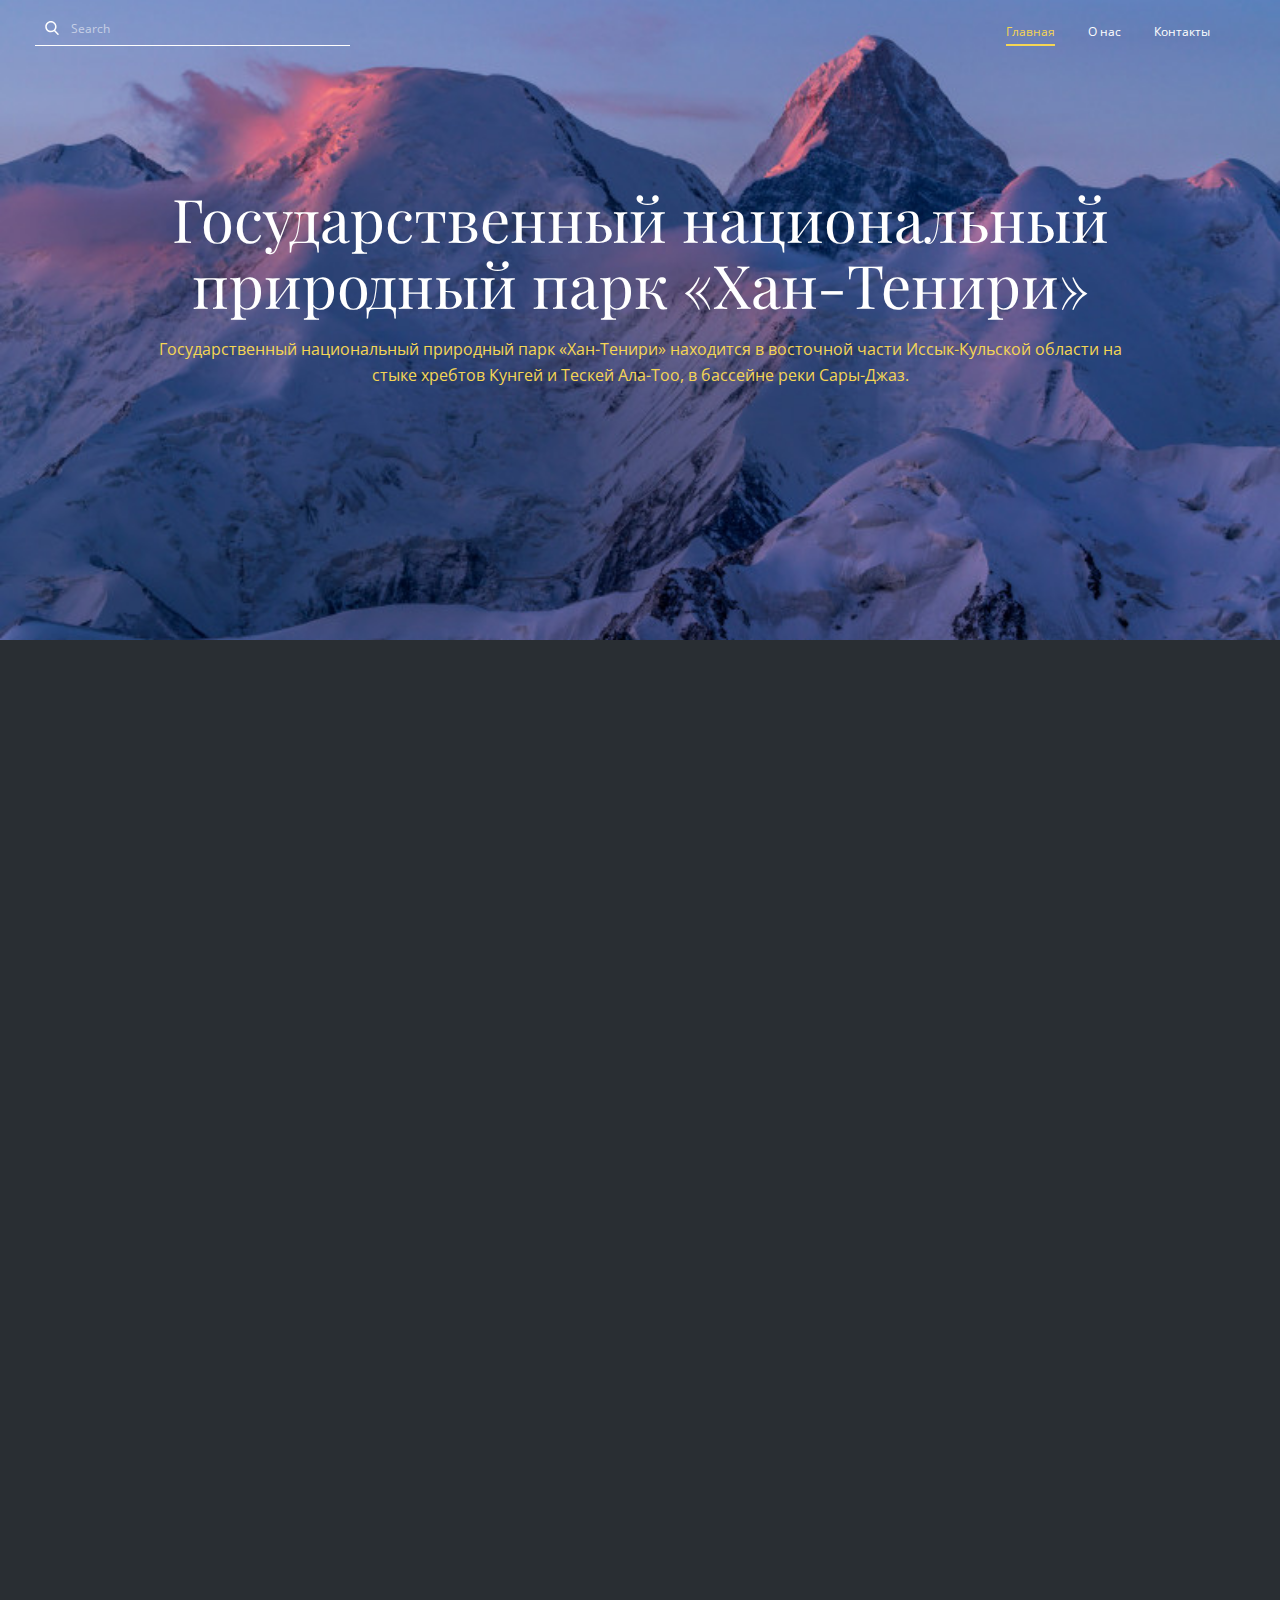
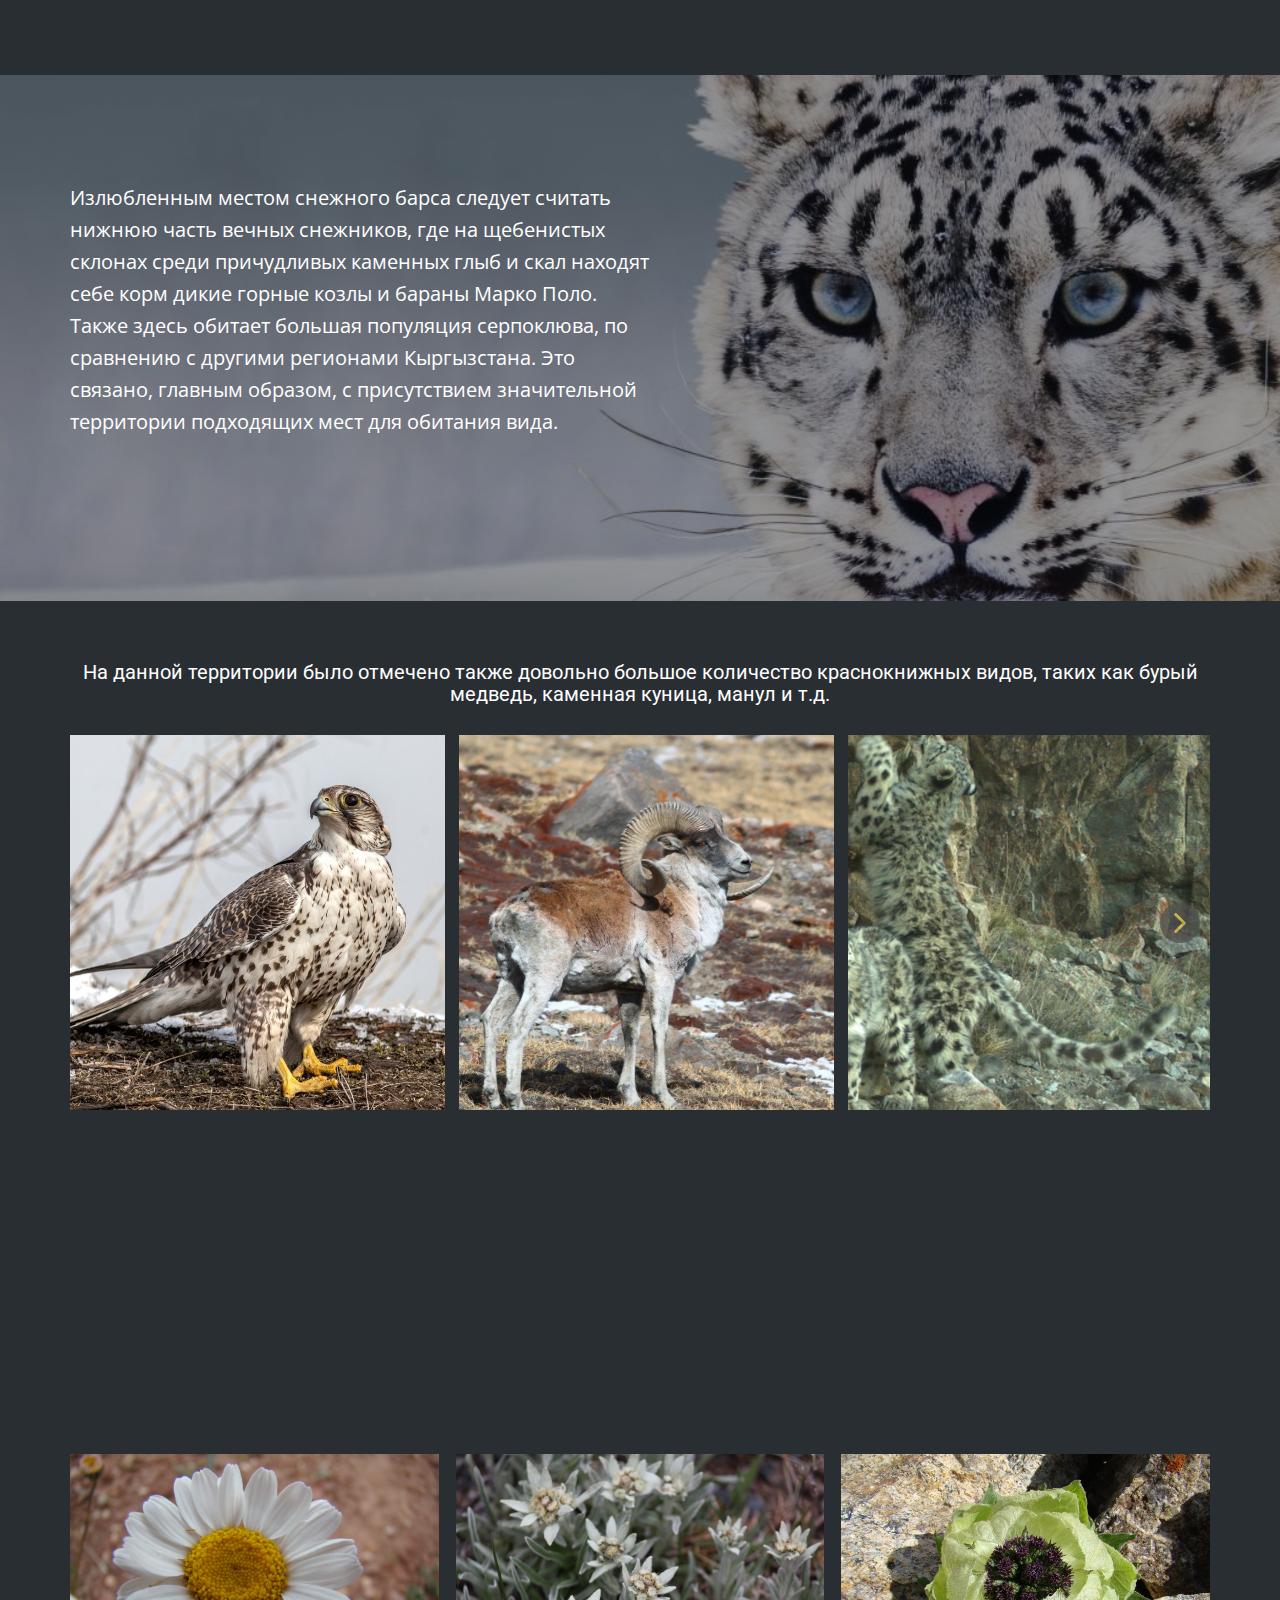
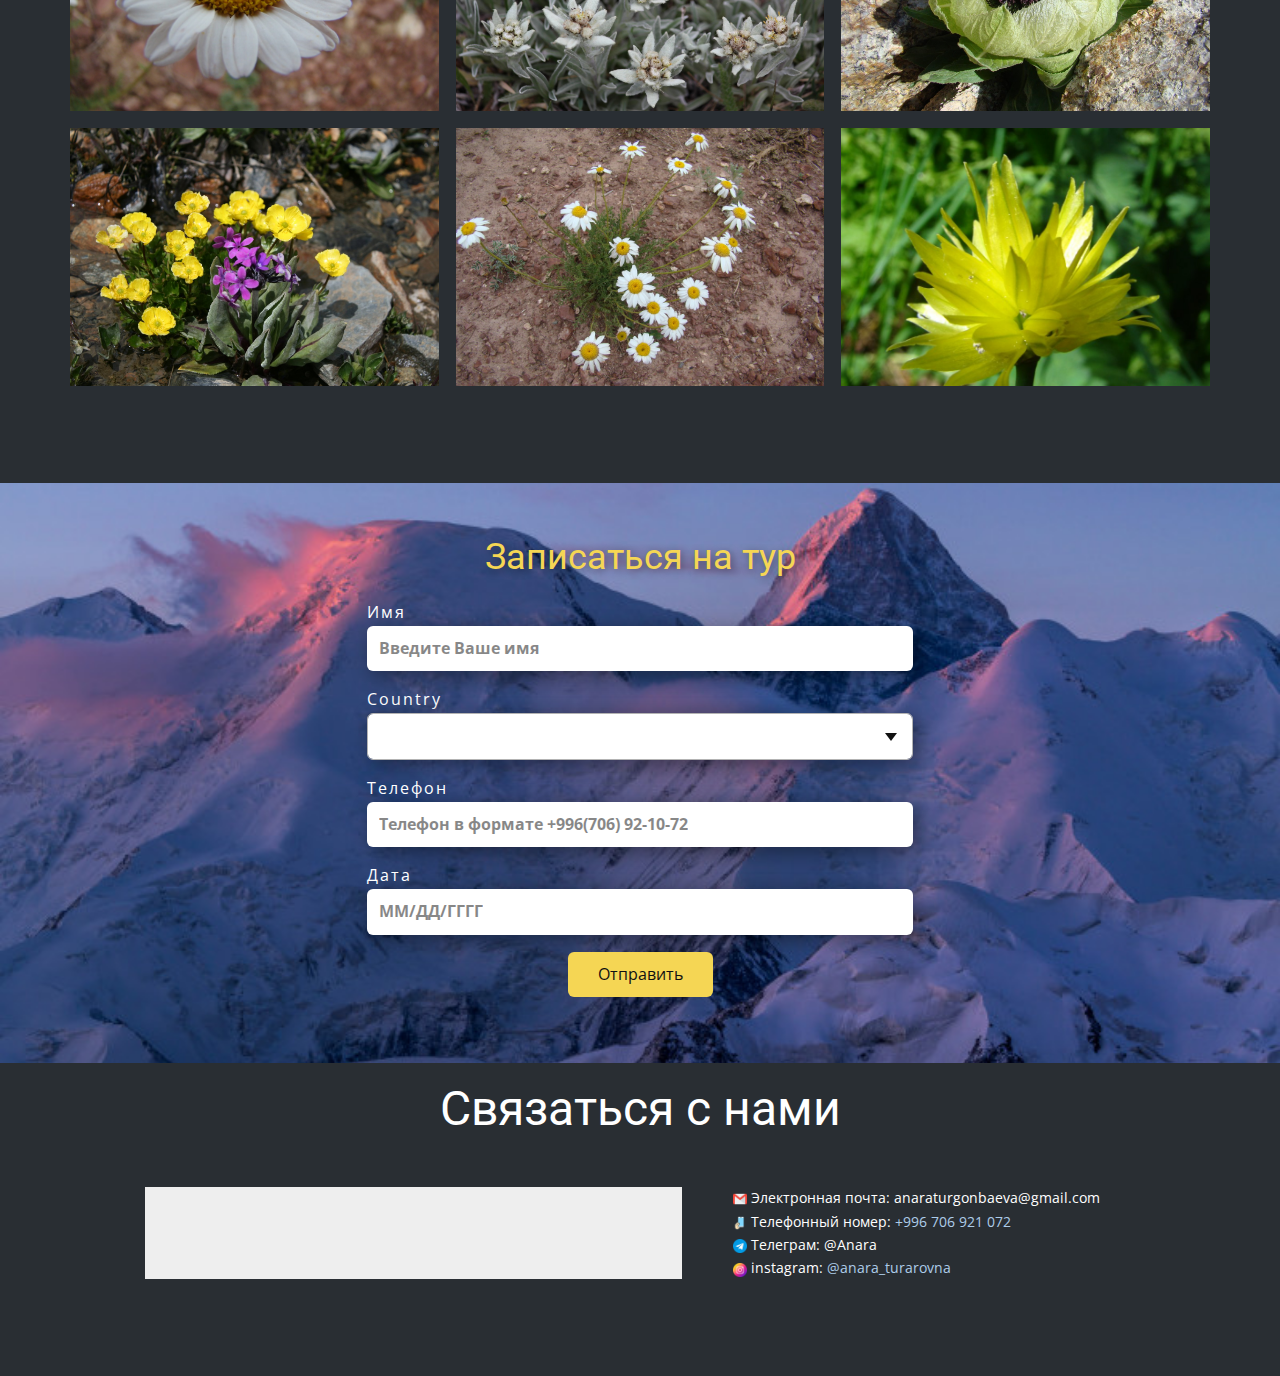
<file: index.html>
<!DOCTYPE html>
<html style="font-size: 16px;" lang="ru">

<head>
  <meta name="viewport" content="width=device-width, initial-scale=1.0">
  <meta charset="utf-8">
  <meta name="keywords" content="Sample Headline, ​Государственный национальный природный парк «Хан-Тенири»​">
  <meta name="description" content="">
  <title>Главная</title>
  <link rel="stylesheet" href="style.css" media="screen">
  <link rel="stylesheet" href="Главная.css" media="screen">
  <script class="u-script" type="text/javascript" src="jquery.js" defer=""></script>
  <script class="u-script" type="text/javascript" src="data.js" defer=""></script>
  <meta name="referrer" content="origin">
  <link id="u-theme-google-font" rel="stylesheet"
    href="https://fonts.googleapis.com/css?family=Roboto:100,100i,300,300i,400,400i,500,500i,700,700i,900,900i|Open+Sans:300,300i,400,400i,500,500i,600,600i,700,700i,800,800i">
  <link id="u-page-google-font" rel="stylesheet"
    href="https://fonts.googleapis.com/css?family=Playfair+Display:400,400i,500,500i,600,600i,700,700i,800,800i,900,900i">


  <script type="application/ld+json">{
		"@context": "http://schema.org",
		"@type": "Organization",
		"name": "",
		"sameAs": []
}</script>
  <meta name="theme-color" content="#478ac9">
  <meta property="og:title" content="Главная">
  <meta property="og:type" content="website">
  <meta data-intl-tel-input-cdn-path="intlTelInput/">
</head>

<body data-home-page="Главная.html" data-home-page-title="Главная" class="u-body u-overlap u-xl-mode" data-lang="ru">
  <header class="u-clearfix u-header u-header" id="sec-ea90">
    <div class="u-clearfix u-sheet u-sheet-1">
      <nav class="u-menu u-menu-one-level u-offcanvas u-menu-1">
        <div class="menu-collapse" style="font-size: 0.75rem; letter-spacing: 0px;">
          <a class="u-button-style u-custom-active-border-color u-custom-border u-custom-border-color u-custom-borders u-custom-hover-border-color u-custom-left-right-menu-spacing u-custom-padding-bottom u-custom-text-active-color u-custom-text-color u-custom-text-decoration u-custom-text-hover-color u-custom-top-bottom-menu-spacing u-nav-link u-text-active-palette-1-base u-text-hover-palette-2-base"
            href="#">
            <svg class="u-svg-link" viewBox="0 0 24 24">
              <use xmlns:xlink="http://www.w3.org/1999/xlink" xlink:href="#menu-hamburger"></use>
            </svg>
            <svg class="u-svg-content" version="1.1" id="menu-hamburger" viewBox="0 0 16 16" x="0px" y="0px"
              xmlns:xlink="http://www.w3.org/1999/xlink" xmlns="http://www.w3.org/2000/svg">
              <g>
                <rect y="1" width="16" height="2"></rect>
                <rect y="7" width="16" height="2"></rect>
                <rect y="13" width="16" height="2"></rect>
              </g>
            </svg>
          </a>
        </div>
        <div class="u-custom-menu u-nav-container">
          <ul class="u-nav u-spacing-30 u-unstyled u-nav-1">
            <li class="u-nav-item"><a
                class="u-border-2 u-border-active-palette-3-light-1 u-border-hover-palette-3-light-1 u-border-no-left u-border-no-right u-border-no-top u-button-style u-nav-link u-text-active-palette-3-light-1 u-text-hover-palette-3-light-1 u-text-white"
                href="Главная.html" style="padding: 6px 0px;">Главная</a>
            </li>
            <li class="u-nav-item"><a
                class="u-border-2 u-border-active-palette-3-light-1 u-border-hover-palette-3-light-1 u-border-no-left u-border-no-right u-border-no-top u-button-style u-nav-link u-text-active-palette-3-light-1 u-text-hover-palette-3-light-1 u-text-white"
                href="Главная.html#sec-dae5" style="padding: 6px 0px;">О нас</a>
            </li>
            <li class="u-nav-item"><a
                class="u-border-2 u-border-active-palette-3-light-1 u-border-hover-palette-3-light-1 u-border-no-left u-border-no-right u-border-no-top u-button-style u-nav-link u-text-active-palette-3-light-1 u-text-hover-palette-3-light-1 u-text-white"
                href="Главная.html#sec-e63c" style="padding: 6px 0px;">Контакты</a>
            </li>
          </ul>
        </div>
        <div class="u-custom-menu u-nav-container-collapse">
          <div class="u-black u-container-style u-inner-container-layout u-opacity u-opacity-95 u-sidenav">
            <div class="u-inner-container-layout u-sidenav-overflow">
              <div class="u-menu-close"></div>
              <ul class="u-align-center u-nav u-popupmenu-items u-unstyled u-nav-2">
                <li class="u-nav-item"><a class="u-button-style u-nav-link" href="Главная.html">Главная</a>
                </li>
                <li class="u-nav-item"><a class="u-button-style u-nav-link" href="Главная.html#sec-dae5">О нас</a>
                </li>
                <li class="u-nav-item"><a class="u-button-style u-nav-link" href="Главная.html#sec-e63c">Контакты</a>
                </li>
              </ul>
            </div>
          </div>
          <div class="u-black u-menu-overlay u-opacity u-opacity-70"></div>
        </div>
      </nav>
      <form action="#" method="get"
        class="u-border-1 u-border-no-left u-border-no-right u-border-no-top u-border-white u-search u-search-left u-search-1">
        <button class="u-search-button" type="submit">
          <span class="u-search-icon u-spacing-10 u-text-white u-search-icon-1">
            <svg class="u-svg-link" preserveAspectRatio="xMidYMin slice" viewBox="0 0 56.966 56.966">
              <use xmlns:xlink="http://www.w3.org/1999/xlink" xlink:href="#svg-f630"></use>
            </svg>
            <svg xmlns="http://www.w3.org/2000/svg" xmlns:xlink="http://www.w3.org/1999/xlink" version="1.1"
              id="svg-f630" x="0px" y="0px" viewBox="0 0 56.966 56.966" style="enable-background:new 0 0 56.966 56.966;"
              xml:space="preserve" class="u-svg-content">
              <path
                d="M55.146,51.887L41.588,37.786c3.486-4.144,5.396-9.358,5.396-14.786c0-12.682-10.318-23-23-23s-23,10.318-23,23  s10.318,23,23,23c4.761,0,9.298-1.436,13.177-4.162l13.661,14.208c0.571,0.593,1.339,0.92,2.162,0.92  c0.779,0,1.518-0.297,2.079-0.837C56.255,54.982,56.293,53.08,55.146,51.887z M23.984,6c9.374,0,17,7.626,17,17s-7.626,17-17,17  s-17-7.626-17-17S14.61,6,23.984,6z">
              </path>
            </svg>
          </span>
        </button>
        <input class="u-search-input u-text-white u-search-input-1" type="search" name="search" value=""
          placeholder="Search">
      </form>
    </div>
  </header>
  <section class="u-clearfix u-image u-section-1" id="sec-cbfe" data-image-width="800" data-image-height="450">
    <div class="u-clearfix u-sheet u-sheet-1">
      <h1 class="u-align-center u-custom-font u-font-playfair-display u-text u-text-body-alt-color u-title u-text-1">
        Государственный национальный природный парк «Хан-Тенири» </h1>
      <p class="u-align-center u-small-text u-text u-text-palette-3-light-1 u-text-variant u-text-2"> Государственный
        национальный природный парк «Хан-Тенири» находится в восточной части Иссык-Кульской области на стыке хребтов
        Кунгей и Тескей Ала-Тоо, в бассейне реки Сары-Джаз.</p>
    </div>
  </section>
  <section class="u-clearfix u-palette-1-dark-3 u-section-2" id="sec-e4f3">
    <div class="u-clearfix u-sheet u-sheet-1">
      <div class="u-clearfix u-expanded-width u-gutter-10 u-layout-wrap u-layout-wrap-1">
        <div class="u-layout">
          <div class="u-layout-col">
            <div class="u-size-30">
              <div class="u-layout-row">
                <div class="u-container-style u-image u-layout-cell u-left-cell u-size-30 u-image-1" src=""
                  data-image-width="1200" data-image-height="800" data-animation-name="customAnimationIn"
                  data-animation-duration="1000">
                  <div class="u-container-layout u-valign-middle u-container-layout-1"></div>
                </div>
                <div class="u-align-left u-container-style u-layout-cell u-right-cell u-size-30 u-layout-cell-2"
                  data-animation-name="customAnimationIn" data-animation-duration="1000">
                  <div class="u-container-layout u-container-layout-2">
                    <h2 class="u-text u-text-palette-3-light-1 u-text-1"> Пик Хан-Тенири</h2>
                    <p class="u-text u-text-2"> Этот пик известен всему миру как грозная вершина. Она возвышается на 3
                      км над ледниками, распространенными на высоте более 4 км. Главная вершина - это острый
                      скально-ледовый гребень протяженностью около 2 км.<br>Пик Хан-Тенири не входит в категорию
                      вершин-семитысячников мира, так как не хватает лишь пяти метров до перехода в число вершин так
                      называемого «Высшего ранга» семитысячников. Тем не менее, Хан-Тенири был и остается наиболее
                      популярным для альпинистов и ученых земного шара, а также национальной святыней для кыргызского
                      народа. Его название в переводе с тюркского означает «Повелитель неба».
                    </p>
                    <a href=""
                      class="u-border-2 u-border-grey-75 u-btn u-button-style u-palette-3-light-1 u-btn-1">learn
                      more</a>
                  </div>
                </div>
              </div>
            </div>
            <div class="u-size-30">
              <div class="u-layout-row">
                <div class="u-align-left u-container-style u-layout-cell u-left-cell u-size-30 u-layout-cell-3"
                  data-animation-name="customAnimationIn" data-animation-duration="1000" data-animation-delay="750">
                  <div class="u-container-layout u-container-layout-3">
                    <h2 class="u-text u-text-palette-3-light-1 u-text-3"> Долина Сары-Джаз</h2>
                    <p class="u-text u-text-4"> Именно здесь расположены одни из высочайших вершин на территории СНГ:
                      пик Победы (7439 м) и Хан-Тенири (6995 м). Высшая точка Тянь-Шаня. Пик Победы является самым
                      северным семитысячником мира и находится в истоках ледника Звездочки (левый приток ледника
                      Энильчек), расположенного на хребте Какшаал-Тоо. </p>
                    <a href="" class="u-border-2 u-border-grey-75 u-btn u-button-style u-palette-3-light-1 u-btn-2"
                      data-animation-name="" data-animation-duration="0" data-animation-delay="0"
                      data-animation-direction="">learn more</a>
                  </div>
                </div>
                <div class="u-container-style u-image u-layout-cell u-right-cell u-size-30 u-image-2" src=""
                  data-image-width="1620" data-image-height="1080" data-animation-name="customAnimationIn"
                  data-animation-duration="1000" data-animation-delay="750">
                  <div class="u-container-layout u-valign-middle u-container-layout-4"></div>
                </div>
              </div>
            </div>
          </div>
        </div>
      </div>
    </div>
  </section>
  <section class="u-clearfix u-lightbox u-palette-1-dark-3 u-section-3" id="sec-eba1">
    <div class="u-clearfix u-sheet u-sheet-1">
      <div class="u-container-style u-expanded-width u-group u-palette-3-light-2 u-radius-5 u-shape-round u-group-1"
        data-animation-name="customAnimationIn" data-animation-duration="1000" data-animation-direction="">
        <div class="u-container-layout u-container-layout-1">
          <p class="u-align-center u-text u-text-default u-text-1">Крупнейший государственный природный парк
            «Хан-Тенири» создан на территории Кыргызстана для охраны редких и находящихся под угрозой исчезновения видов
            животного и растительного мира, в первую очередь для сохранения популяции снежного барса.Площадь парка
            составляет 275,8 тыс. гектаров, что больше всех вместе взятых государственных заповедников Кыргызстана. Парк
            был образован в рамках проекта ПРООН и Глобального экологического фонда (ГЭФ) «Улучшение эффективности
            охвата и управления особо охраняемыми территориями в горах Центрального Тянь-Шаня».</p>
        </div>
      </div>
    </div>
  </section>
  <section class="u-align-left u-clearfix u-image u-shading u-section-4" src="" data-image-width="1024"
    data-image-height="576" id="sec-cd4d">
    <div class="u-clearfix u-sheet u-sheet-1">
      <p class="u-large-text u-text u-text-variant u-text-1"> Излюбленным местом&nbsp;снежного барса&nbsp;следует
        считать нижнюю часть вечных снежников, где на щебенистых склонах среди причудливых каменных глыб и скал находят
        себе корм дикие горные козлы и бараны Марко Поло.<br>Также здесь обитает большая популяция&nbsp;серпоклюва, по
        сравнению с другими регионами Кыргызстана. Это связано, главным образом, с присутствием значительной территории
        подходящих мест для обитания вида.
      </p>
    </div>
  </section>
  <section class="u-align-center u-clearfix u-palette-1-dark-3 u-section-5" id="sec-e4b0">
    <div class="u-clearfix u-sheet u-valign-middle u-sheet-1">
      <h2 class="u-text u-text-default u-text-1"> На данной территории было отмечено также довольно большое количество
        краснокнижных видов, таких как&nbsp;бурый медведь,&nbsp;каменная&nbsp;куница,&nbsp;манул&nbsp;и т.д.</h2>
      <div
        class="u-expanded-width u-gallery u-layout-horizontal u-lightbox u-no-transition u-show-text-on-hover u-width-fixed u-gallery-1">
        <div class="u-gallery-inner">
          <div class="u-effect-fade u-effect-hover-zoomOut u-gallery-item u-gallery-item-1">
            <div class="u-back-slide" data-image-width="1000" data-image-height="750"><img
                class="u-back-image u-back-image-1" src="images/6.jpg">
            </div>
            <div class="u-over-slide u-shading u-over-slide-1">
              <h3 class="u-gallery-heading"></h3>
              <p class="u-gallery-text"></p>
            </div>
          </div>
          <div class="u-effect-fade u-effect-hover-zoomOut u-gallery-item u-gallery-item-2">
            <div class="u-back-slide" data-image-width="1024" data-image-height="683"><img
                class="u-back-image u-back-image-2" src="images/2.jpg">
            </div>
            <div class="u-over-slide u-shading u-over-slide-2">
              <h3 class="u-gallery-heading"></h3>
              <p class="u-gallery-text"></p>
            </div>
          </div>
          <div class="u-effect-fade u-effect-hover-zoomOut u-gallery-item u-gallery-item-3">
            <div class="u-back-slide" data-image-width="1000" data-image-height="500"><img
                class="u-back-image u-back-image-3" src="images/3.jpg">
            </div>
            <div class="u-over-slide u-shading u-over-slide-3">
              <h3 class="u-gallery-heading"></h3>
              <p class="u-gallery-text"></p>
            </div>
          </div>
          <div class="u-effect-fade u-effect-hover-zoomOut u-gallery-item u-gallery-item-4" data-image-width="690"
            data-image-height="457">
            <div class="u-back-slide"><img class="u-back-image u-back-image-4" src="images/4.jpg">
            </div>
            <div class="u-over-slide u-shading u-over-slide-4">
              <h3 class="u-gallery-heading"></h3>
              <p class="u-gallery-text"></p>
            </div>
          </div>
          <div class="u-effect-fade u-effect-hover-zoomOut u-gallery-item u-gallery-item-5" data-image-width="1000"
            data-image-height="750">
            <div class="u-back-slide"><img class="u-back-image u-back-image-5" src="images/7.jpg">
            </div>
            <div class="u-over-slide u-shading u-over-slide-5">
              <h3 class="u-gallery-heading"></h3>
              <p class="u-gallery-text"></p>
            </div>
          </div>
          <div class="u-effect-fade u-effect-hover-zoomOut u-gallery-item u-gallery-item-6" data-image-width="1024"
            data-image-height="683">
            <div class="u-back-slide"><img class="u-back-image u-back-image-6" src="images/8.jpg">
            </div>
            <div class="u-over-slide u-shading u-over-slide-6">
              <h3 class="u-gallery-heading"></h3>
              <p class="u-gallery-text"></p>
            </div>
          </div>
          <div class="u-effect-fade u-effect-hover-zoomOut u-gallery-item u-gallery-item-7" data-image-width="1024"
            data-image-height="683">
            <div class="u-back-slide"><img class="u-back-image u-back-image-7" src="images/1.jpg">
            </div>
            <div class="u-over-slide u-shading u-over-slide-7">
              <h3 class="u-gallery-heading"></h3>
              <p class="u-gallery-text"></p>
            </div>
          </div>
        </div>
        <a class="u-absolute-vcenter u-gallery-nav u-gallery-nav-prev u-grey-70 u-icon-circle u-opacity u-opacity-70 u-spacing-10 u-text-palette-3-light-1 u-gallery-nav-1"
          href="#" role="button">
          <span aria-hidden="true">
            <svg viewBox="0 0 451.847 451.847">
              <path d="M97.141,225.92c0-8.095,3.091-16.192,9.259-22.366L300.689,9.27c12.359-12.359,32.397-12.359,44.751,0
c12.354,12.354,12.354,32.388,0,44.748L173.525,225.92l171.903,171.909c12.354,12.354,12.354,32.391,0,44.744
c-12.354,12.365-32.386,12.365-44.745,0l-194.29-194.281C100.226,242.115,97.141,234.018,97.141,225.92z"></path>
            </svg>
          </span>
          <span class="sr-only">
            <svg viewBox="0 0 451.847 451.847">
              <path d="M97.141,225.92c0-8.095,3.091-16.192,9.259-22.366L300.689,9.27c12.359-12.359,32.397-12.359,44.751,0
c12.354,12.354,12.354,32.388,0,44.748L173.525,225.92l171.903,171.909c12.354,12.354,12.354,32.391,0,44.744
c-12.354,12.365-32.386,12.365-44.745,0l-194.29-194.281C100.226,242.115,97.141,234.018,97.141,225.92z"></path>
            </svg>
          </span>
        </a>
        <a class="u-absolute-vcenter u-gallery-nav u-gallery-nav-next u-grey-70 u-icon-circle u-opacity u-opacity-70 u-spacing-10 u-text-palette-3-light-1 u-gallery-nav-2"
          href="#" role="button">
          <span aria-hidden="true">
            <svg viewBox="0 0 451.846 451.847">
              <path d="M345.441,248.292L151.154,442.573c-12.359,12.365-32.397,12.365-44.75,0c-12.354-12.354-12.354-32.391,0-44.744
L278.318,225.92L106.409,54.017c-12.354-12.359-12.354-32.394,0-44.748c12.354-12.359,32.391-12.359,44.75,0l194.287,194.284
c6.177,6.18,9.262,14.271,9.262,22.366C354.708,234.018,351.617,242.115,345.441,248.292z"></path>
            </svg>
          </span>
          <span class="sr-only">
            <svg viewBox="0 0 451.846 451.847">
              <path d="M345.441,248.292L151.154,442.573c-12.359,12.365-32.397,12.365-44.75,0c-12.354-12.354-12.354-32.391,0-44.744
L278.318,225.92L106.409,54.017c-12.354-12.359-12.354-32.394,0-44.748c12.354-12.359,32.391-12.359,44.75,0l194.287,194.284
c6.177,6.18,9.262,14.271,9.262,22.366C354.708,234.018,351.617,242.115,345.441,248.292z"></path>
            </svg>
          </span>
        </a>
      </div>
    </div>
  </section>
  <section class="u-align-center u-clearfix u-palette-1-dark-3 u-section-6" id="sec-47b7">
    <div class="u-clearfix u-sheet u-sheet-1">
      <p class="u-text u-text-1" data-animation-name="customAnimationIn" data-animation-direction=""
        data-animation-duration="1500"> Территория природного парка «Хан-Тенири» пока мало затронута хозяйственной
        деятельностью человека, и основные ландшафты остались практически в естественном состоянии. При своевременной
        охране этот район станет эталонным ландшафтным участком высокогорий Центрального Тянь-Шаня.<br>В настоящее время
        из бассейна реки Сары-Джаз известны 457 видов сосудистых растений, хотя их общее число может достигать 700
        видов, что составляет значительную часть от общей флоры Кыргызстана. Из них пять видов занесены в Красную книгу
        Кыргызстана, восемь - являются эндемиками, то есть нигде более не встречающимися, а одиннадцать - известны в
        районе Сары-Джаз.
      </p>
      <div class="u-expanded-width u-gallery u-layout-grid u-lightbox u-show-text-on-hover u-gallery-1">
        <div class="u-gallery-inner u-gallery-inner-1">
          <div class="u-effect-fade u-effect-hover-zoom u-gallery-item">
            <div class="u-back-slide" data-image-width="1000" data-image-height="750">
              <img class="u-back-image u-expanded" src="images/55.jpg">
            </div>
            <div class="u-over-slide u-shading u-over-slide-1">
              <h3 class="u-gallery-heading"></h3>
              <p class="u-gallery-text"></p>
            </div>
          </div>
          <div class="u-effect-fade u-effect-hover-zoom u-gallery-item">
            <div class="u-back-slide" data-image-width="1440" data-image-height="960">
              <img class="u-back-image u-expanded" src="images/22.jpg">
            </div>
            <div class="u-over-slide u-shading u-over-slide-2">
              <h3 class="u-gallery-heading"></h3>
              <p class="u-gallery-text"></p>
            </div>
          </div>
          <div class="u-effect-fade u-effect-hover-zoom u-gallery-item">
            <div class="u-back-slide" data-image-width="1440" data-image-height="1080">
              <img class="u-back-image u-expanded" src="images/11.jpg">
            </div>
            <div class="u-over-slide u-shading u-over-slide-3">
              <h3 class="u-gallery-heading"></h3>
              <p class="u-gallery-text"></p>
            </div>
          </div>
          <div class="u-effect-fade u-effect-hover-zoom u-gallery-item">
            <div class="u-back-slide" data-image-width="1440" data-image-height="960">
              <img class="u-back-image u-expanded" src="images/66.jpg">
            </div>
            <div class="u-over-slide u-shading u-over-slide-4">
              <h3 class="u-gallery-heading"></h3>
              <p class="u-gallery-text"></p>
            </div>
          </div>
          <div class="u-effect-fade u-effect-hover-zoom u-gallery-item">
            <div class="u-back-slide" data-image-width="1000" data-image-height="750">
              <img class="u-back-image u-expanded" src="images/44.jpg">
            </div>
            <div class="u-over-slide u-shading u-over-slide-5">
              <h3 class="u-gallery-heading"></h3>
              <p class="u-gallery-text"></p>
            </div>
          </div>
          <div class="u-effect-fade u-effect-hover-zoom u-gallery-item">
            <div class="u-back-slide" data-image-width="810" data-image-height="1080">
              <img class="u-back-image u-expanded" src="images/33.jpg">
            </div>
            <div class="u-over-slide u-shading u-over-slide-6">
              <h3 class="u-gallery-heading"></h3>
              <p class="u-gallery-text"></p>
            </div>
          </div>
        </div>
      </div>
    </div>
  </section>
  <section class="u-clearfix u-image u-section-7" id="sec-dae5" data-image-width="800" data-image-height="450">
    <div class="u-clearfix u-sheet u-sheet-1">
      <h2 class="u-text u-text-default u-text-palette-3-light-1 u-text-1">Записаться на тур</h2>
      <div class="u-form u-form-1">
        <form action="https://forms.nicepagesrv.com/v2/form/process"
          class="u-clearfix u-form-spacing-16 u-form-vertical u-inner-form" source="email" name="form"
          style="padding: 12px;">
          <div class="u-form-group u-form-name">
            <label for="name-eb44" class="u-label u-text-body-alt-color u-label-1">Имя</label>
            <input type="text" placeholder="Введите Ваше имя" id="name-eb44" name="name"
              class="u-border-none u-input u-input-rectangle u-radius-6 u-input-1" required="">
          </div>
          <div class="u-form-country u-form-group u-form-group-2">
            <label for="country-17fa" class="u-label u-text-body-alt-color u-label-2">Country</label>
            <div class="u-form-select-wrapper">
              <select id="country-17fa" name="country"
                class="u-input u-input-rectangle u-radius-6 u-white u-input-2"></select>
              <svg class="u-caret u-caret-svg" version="1.1" id="Layer_1" xmlns="http://www.w3.org/2000/svg"
                xmlns:xlink="http://www.w3.org/1999/xlink" x="0px" y="0px" width="16px" height="16px"
                viewBox="0 0 16 16" style="fill:currentColor;" xml:space="preserve">
                <polygon class="st0" points="8,12 2,4 14,4 "></polygon>
              </svg>
            </div>
          </div>
          <div class="u-form-group u-form-phone u-form-group-3">
            <label for="phone-18f1" class="u-label u-text-body-alt-color u-label-3">Телефон</label>
            <input type="tel"
              pattern="\+?\d{0,3}[\s\(\-]?([0-9]{2,3})[\s\)\-]?([\s\-]?)([0-9]{3})[\s\-]?([0-9]{2})[\s\-]?([0-9]{2})"
              placeholder="Телефон в формате +996(706) 92-10-72" id="phone-18f1" name="phone"
              class="u-border-none u-input u-input-rectangle u-radius-6 u-input-3" required="">
          </div>
          <div class="u-form-date u-form-group u-form-group-4">
            <label for="date-95ad" class="u-label u-text-body-alt-color u-label-4">Дата</label>
            <input type="text" readonly="readonly" placeholder="ММ/ДД/ГГГГ" id="date-95ad" name="date"
              class="u-border-none u-input u-input-rectangle u-radius-6 u-input-4" required=""
              data-date-format="mm/dd/yyyy">
          </div>
          <div class="u-align-center u-form-group u-form-submit">
            <a href="#"
              class="u-btn u-btn-round u-btn-submit u-button-style u-palette-3-light-1 u-radius-6">Отправить</a>
            <input type="submit" value="submit" class="u-form-control-hidden">
          </div>
          <div class="u-form-send-message u-form-send-success">Спасибо! Ваша заявка на тур успешно отправлено</div>
          <div class="u-form-send-error u-form-send-message"> Отправка не удалась. Пожалуйста, исправьте ошибки и
            попробуйте еще раз. </div>
          <input type="hidden" value="" name="recaptchaResponse">
          <input type="hidden" name="formServices" value="d529fb1303ad92ec041ccfd6cb05dce4">
        </form>
      </div>
    </div>
  </section>
  <section class="u-align-center u-clearfix u-palette-1-dark-3 u-section-8" id="sec-e63c">
    <div class="u-clearfix u-sheet u-sheet-1">
      <h1 class="u-text u-text-default u-text-1">Связаться с нами</h1>
      <div class="u-grey-light-2 u-map u-map-1">
        <div class="embed-responsive">
          <iframe class="embed-responsive-item"
            src="//maps.google.com/maps?output=embed&amp;q=kyrgyzstan&amp;t=m&amp;hl=ru"
            data-map="[base64]"></iframe>
        </div>
      </div>
      <p class="u-align-left u-large-text u-text u-text-variant u-text-2"><span class="u-file-icon u-icon"><img
            src="images/732200.png" alt=""></span>&nbsp;Электронная почта: anaraturgonbaeva@gmail.com<br><span
          class="u-file-icon u-icon"><img src="images/8323373.png" alt=""></span>&nbsp;Телефонный номер: <a href="tel:996706921072">+996 706 921
            072</a><br><span class="u-file-icon u-icon u-icon-3"><img src="images/2111646.png" alt=""></span>&nbsp;Телеграм:
        @Anara<br><span class="u-file-icon u-icon"><img src="images/3955024.png" alt=""></span>&nbsp;instagram: <a href="https://instagram.com/anara_turarovna">@anara_turarovna</a>
      </p>
    </div>
  </section>
</body>

</html>
</file>
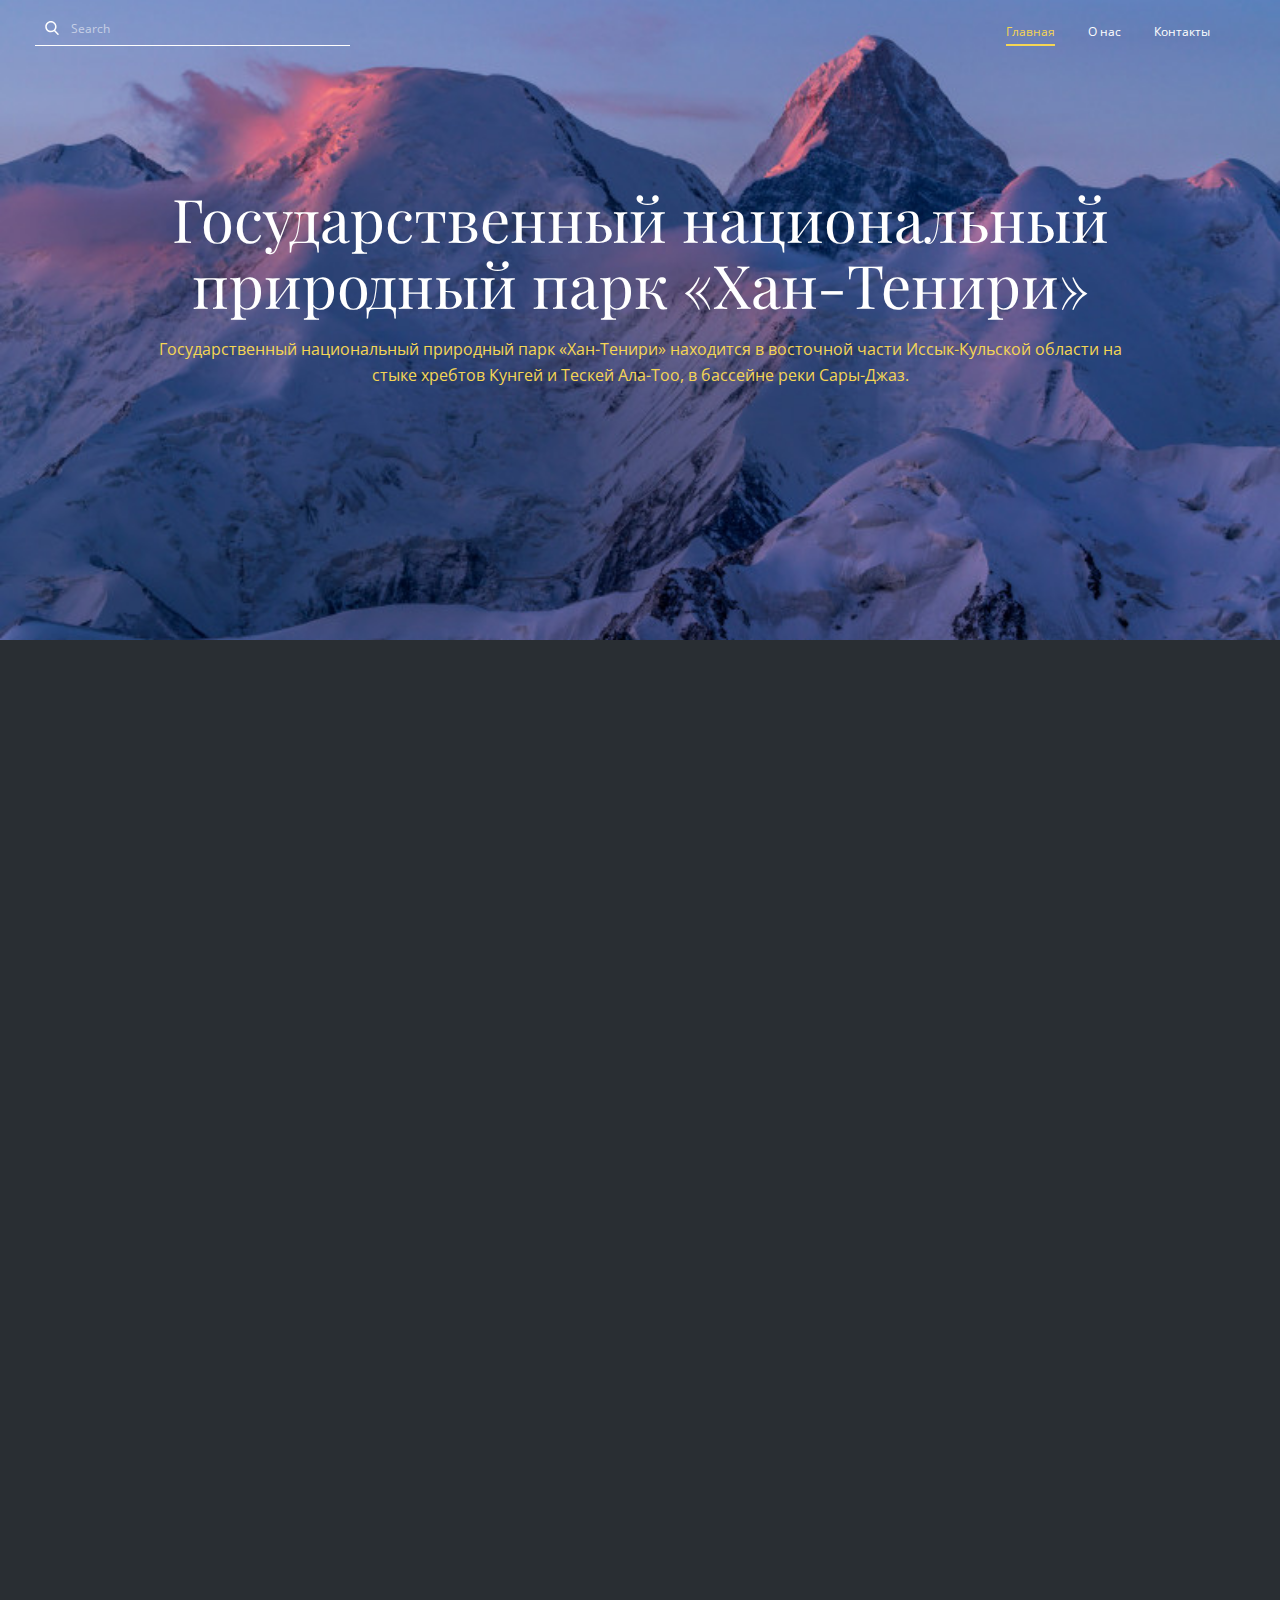
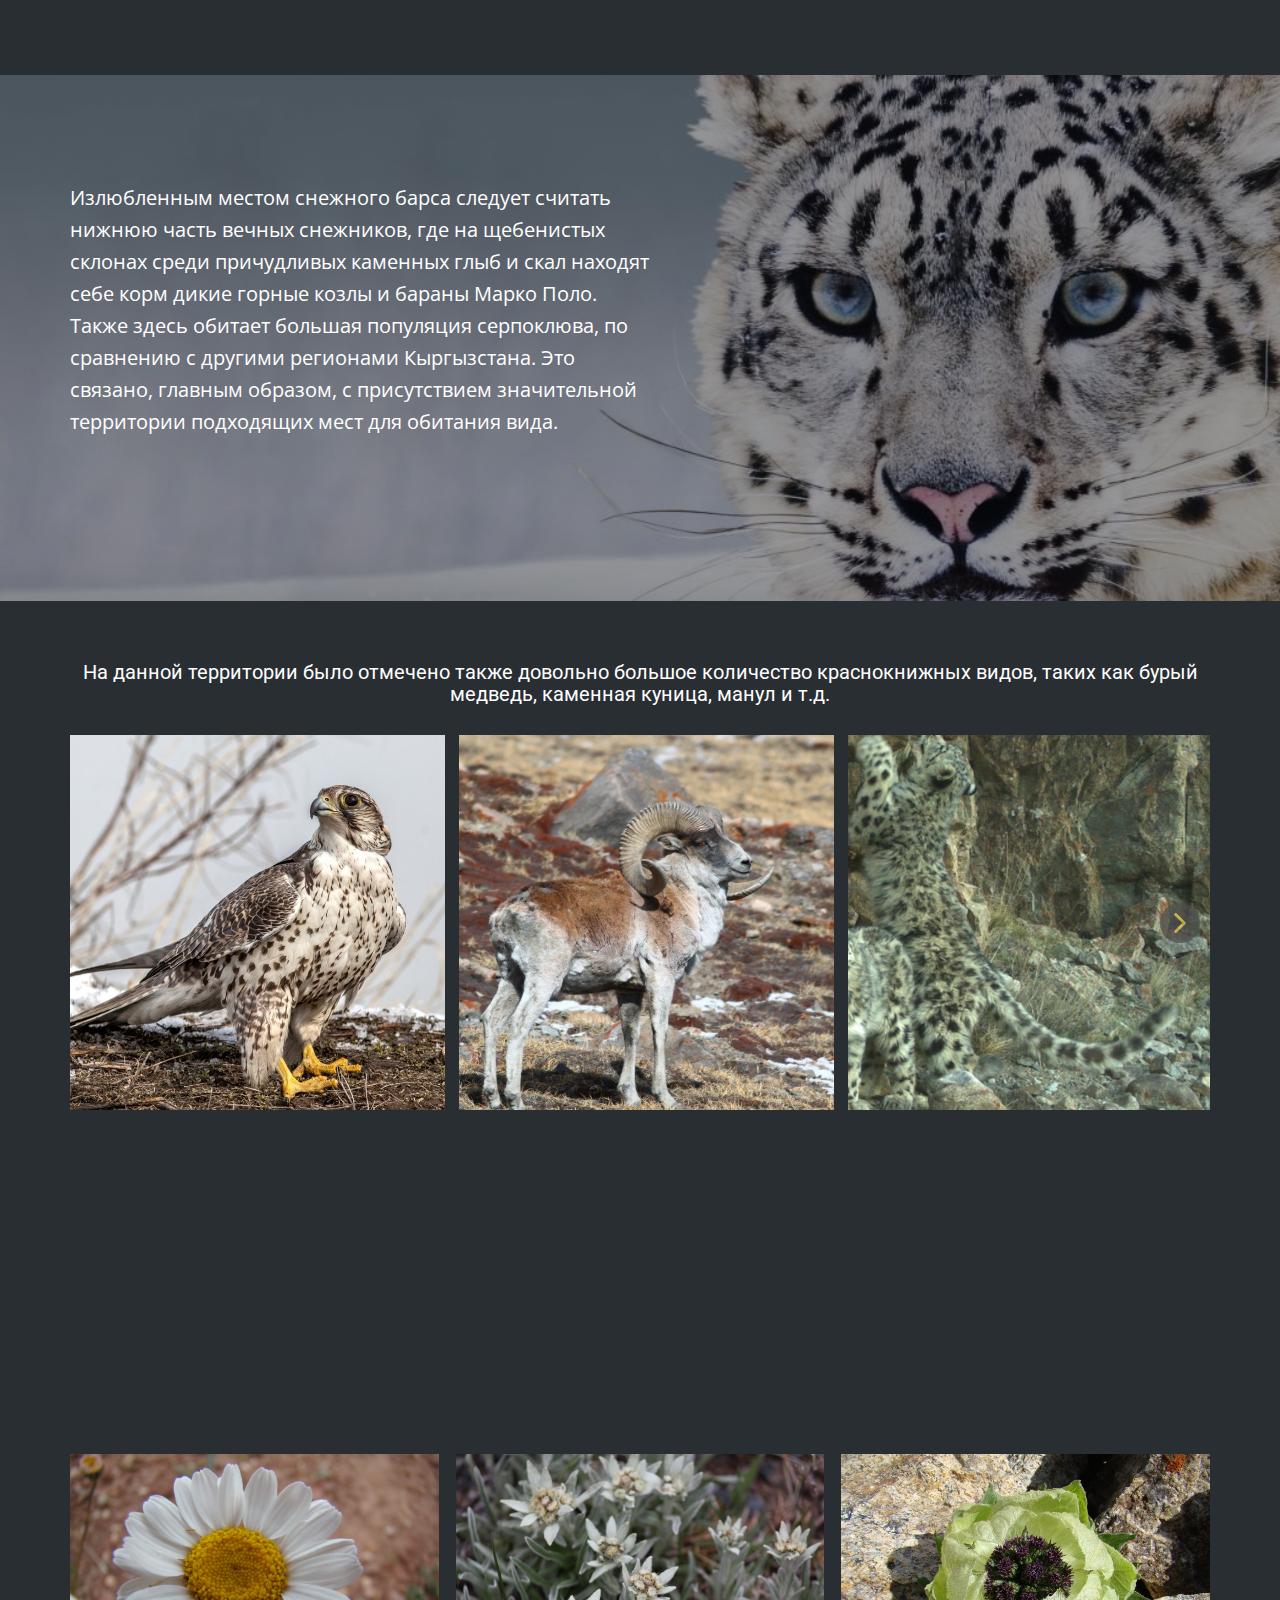
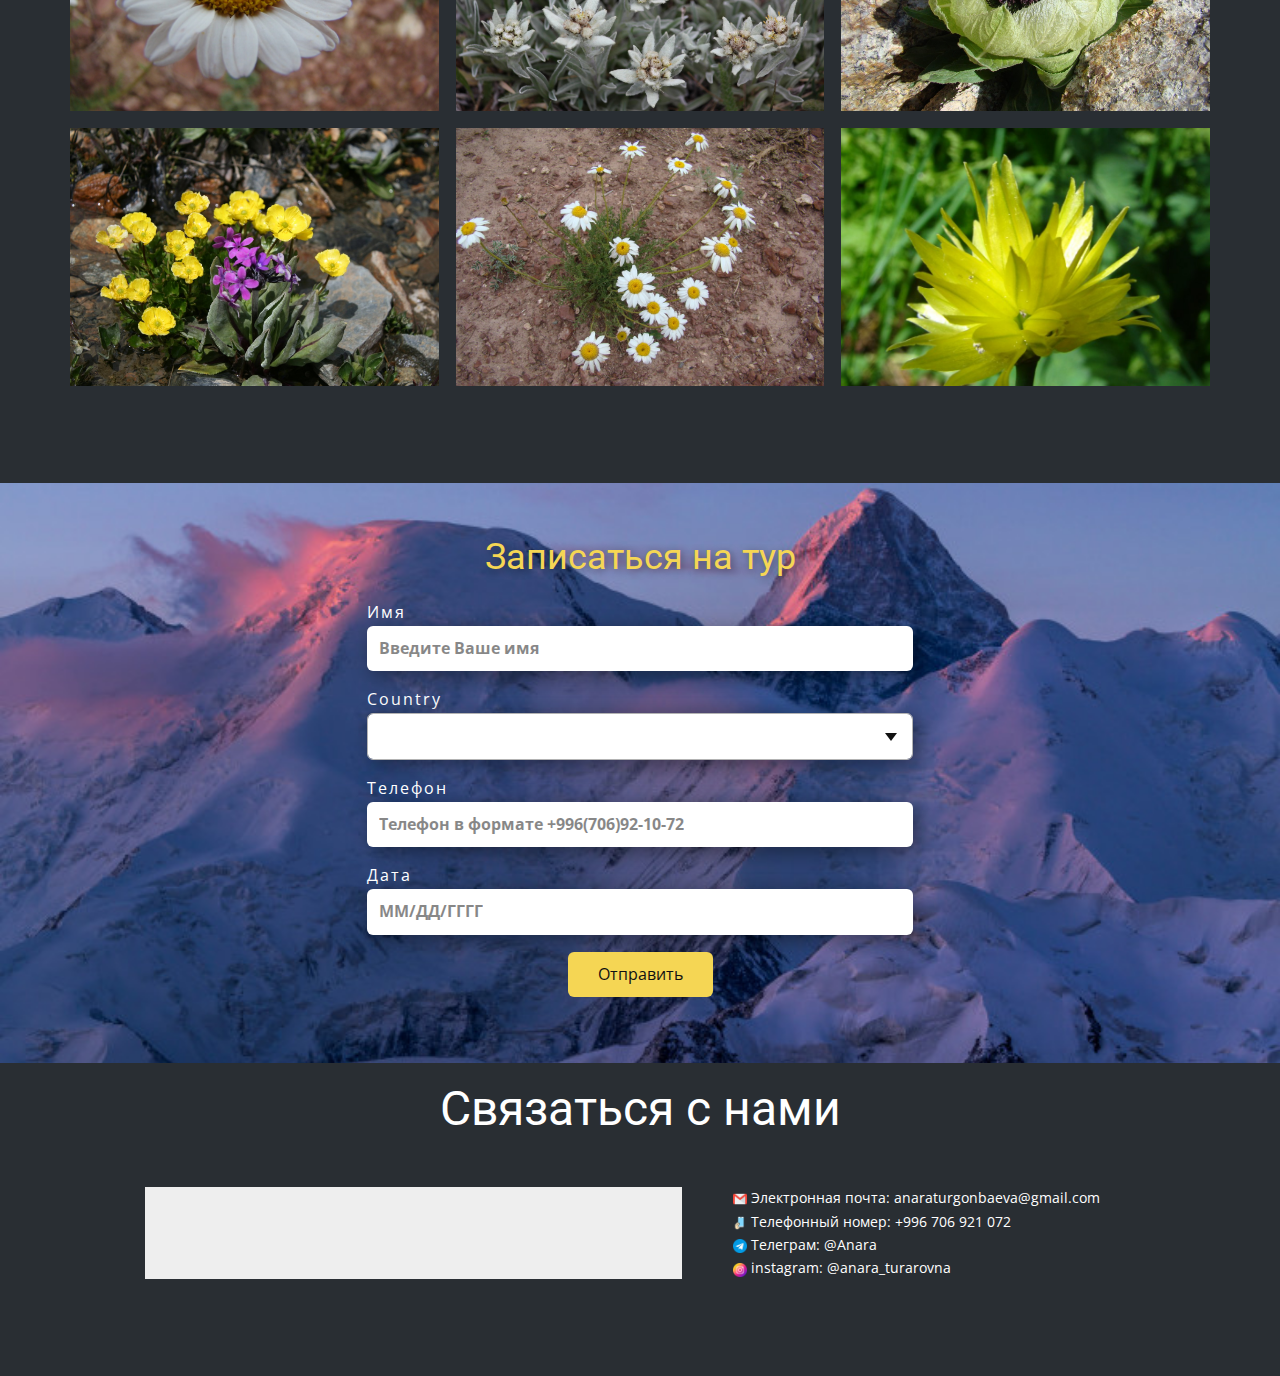
<file: Главная.html>
<!DOCTYPE html>
<html style="font-size: 16px;" lang="ru">

<head>
  <meta name="viewport" content="width=device-width, initial-scale=1.0">
  <meta charset="utf-8">
  <meta name="keywords" content="Sample Headline, ​Государственный национальный природный парк «Хан-Тенири»​">
  <meta name="description" content="">
  <title>Главная</title>
  <link rel="stylesheet" href="style.css" media="screen">
  <link rel="stylesheet" href="Главная.css" media="screen">
  <script class="u-script" type="text/javascript" src="jquery.js" defer=""></script>
  <script class="u-script" type="text/javascript" src="data.js" defer=""></script>
  <link id="u-theme-google-font" rel="stylesheet"
    href="https://fonts.googleapis.com/css?family=Roboto:100,100i,300,300i,400,400i,500,500i,700,700i,900,900i|Open+Sans:300,300i,400,400i,500,500i,600,600i,700,700i,800,800i">
  <link id="u-page-google-font" rel="stylesheet"
    href="https://fonts.googleapis.com/css?family=Playfair+Display:400,400i,500,500i,600,600i,700,700i,800,800i,900,900i">


  <script type="application/ld+json">{
		"@context": "http://schema.org",
		"@type": "Organization",
		"name": "",
		"sameAs": []
}</script>
  <meta name="theme-color" content="#478ac9">
  <meta property="og:title" content="Главная">
  <meta property="og:type" content="website">
  <meta data-intl-tel-input-cdn-path="intlTelInput/">
</head>

<body class="u-body u-overlap u-xl-mode" data-lang="ru">
  <header class="u-clearfix u-header u-header" id="sec-ea90">
    <div class="u-clearfix u-sheet u-sheet-1">
      <nav class="u-menu u-menu-one-level u-offcanvas u-menu-1">
        <div class="menu-collapse" style="font-size: 0.75rem; letter-spacing: 0px;">
          <a class="u-button-style u-custom-active-border-color u-custom-border u-custom-border-color u-custom-borders u-custom-hover-border-color u-custom-left-right-menu-spacing u-custom-padding-bottom u-custom-text-active-color u-custom-text-color u-custom-text-decoration u-custom-text-hover-color u-custom-top-bottom-menu-spacing u-nav-link u-text-active-palette-1-base u-text-hover-palette-2-base"
            href="#">
            <svg class="u-svg-link" viewBox="0 0 24 24">
              <use xmlns:xlink="http://www.w3.org/1999/xlink" xlink:href="#menu-hamburger"></use>
            </svg>
            <svg class="u-svg-content" version="1.1" id="menu-hamburger" viewBox="0 0 16 16" x="0px" y="0px"
              xmlns:xlink="http://www.w3.org/1999/xlink" xmlns="http://www.w3.org/2000/svg">
              <g>
                <rect y="1" width="16" height="2"></rect>
                <rect y="7" width="16" height="2"></rect>
                <rect y="13" width="16" height="2"></rect>
              </g>
            </svg>
          </a>
        </div>
        <div class="u-custom-menu u-nav-container">
          <ul class="u-nav u-spacing-30 u-unstyled u-nav-1">
            <li class="u-nav-item"><a
                class="u-border-2 u-border-active-palette-3-light-1 u-border-hover-palette-3-light-1 u-border-no-left u-border-no-right u-border-no-top u-button-style u-nav-link u-text-active-palette-3-light-1 u-text-hover-palette-3-light-1 u-text-white"
                href="Главная.html" style="padding: 6px 0px;">Главная</a>
            </li>
            <li class="u-nav-item"><a
                class="u-border-2 u-border-active-palette-3-light-1 u-border-hover-palette-3-light-1 u-border-no-left u-border-no-right u-border-no-top u-button-style u-nav-link u-text-active-palette-3-light-1 u-text-hover-palette-3-light-1 u-text-white"
                href="Главная.html#sec-dae5" style="padding: 6px 0px;">О нас</a>
            </li>
            <li class="u-nav-item"><a
                class="u-border-2 u-border-active-palette-3-light-1 u-border-hover-palette-3-light-1 u-border-no-left u-border-no-right u-border-no-top u-button-style u-nav-link u-text-active-palette-3-light-1 u-text-hover-palette-3-light-1 u-text-white"
                href="Главная.html#sec-e63c" style="padding: 6px 0px;">Контакты</a>
            </li>
          </ul>
        </div>
        <div class="u-custom-menu u-nav-container-collapse">
          <div class="u-black u-container-style u-inner-container-layout u-opacity u-opacity-95 u-sidenav">
            <div class="u-inner-container-layout u-sidenav-overflow">
              <div class="u-menu-close"></div>
              <ul class="u-align-center u-nav u-popupmenu-items u-unstyled u-nav-2">
                <li class="u-nav-item"><a class="u-button-style u-nav-link" href="Главная.html">Главная</a>
                </li>
                <li class="u-nav-item"><a class="u-button-style u-nav-link" href="Главная.html#sec-dae5">О нас</a>
                </li>
                <li class="u-nav-item"><a class="u-button-style u-nav-link" href="Главная.html#sec-e63c">Контакты</a>
                </li>
              </ul>
            </div>
          </div>
          <div class="u-black u-menu-overlay u-opacity u-opacity-70"></div>
        </div>
      </nav>
      <form action="#" method="get"
        class="u-border-1 u-border-no-left u-border-no-right u-border-no-top u-border-white u-search u-search-left u-search-1">
        <button class="u-search-button" type="submit">
          <span class="u-search-icon u-spacing-10 u-text-white u-search-icon-1">
            <svg class="u-svg-link" preserveAspectRatio="xMidYMin slice" viewBox="0 0 56.966 56.966">
              <use xmlns:xlink="http://www.w3.org/1999/xlink" xlink:href="#svg-f630"></use>
            </svg>
            <svg xmlns="http://www.w3.org/2000/svg" xmlns:xlink="http://www.w3.org/1999/xlink" version="1.1"
              id="svg-f630" x="0px" y="0px" viewBox="0 0 56.966 56.966" style="enable-background:new 0 0 56.966 56.966;"
              xml:space="preserve" class="u-svg-content">
              <path
                d="M55.146,51.887L41.588,37.786c3.486-4.144,5.396-9.358,5.396-14.786c0-12.682-10.318-23-23-23s-23,10.318-23,23  s10.318,23,23,23c4.761,0,9.298-1.436,13.177-4.162l13.661,14.208c0.571,0.593,1.339,0.92,2.162,0.92  c0.779,0,1.518-0.297,2.079-0.837C56.255,54.982,56.293,53.08,55.146,51.887z M23.984,6c9.374,0,17,7.626,17,17s-7.626,17-17,17  s-17-7.626-17-17S14.61,6,23.984,6z">
              </path>
            </svg>
          </span>
        </button>
        <input class="u-search-input u-text-white u-search-input-1" type="search" name="search" value=""
          placeholder="Search">
      </form>
    </div>
  </header>
  <section class="u-clearfix u-image u-section-1" id="sec-cbfe" data-image-width="800" data-image-height="450">
    <div class="u-clearfix u-sheet u-sheet-1">
      <h1 class="u-align-center u-custom-font u-font-playfair-display u-text u-text-body-alt-color u-title u-text-1">
        Государственный национальный природный парк «Хан-Тенири» </h1>
      <p class="u-align-center u-small-text u-text u-text-palette-3-light-1 u-text-variant u-text-2"> Государственный
        национальный природный парк «Хан-Тенири» находится в восточной части Иссык-Кульской области на стыке хребтов
        Кунгей и Тескей Ала-Тоо, в бассейне реки Сары-Джаз.</p>
    </div>
  </section>
  <section class="u-clearfix u-palette-1-dark-3 u-section-2" id="sec-e4f3">
    <div class="u-clearfix u-sheet u-sheet-1">
      <div class="u-clearfix u-expanded-width u-gutter-10 u-layout-wrap u-layout-wrap-1">
        <div class="u-layout">
          <div class="u-layout-col">
            <div class="u-size-30">
              <div class="u-layout-row">
                <div class="u-container-style u-image u-layout-cell u-left-cell u-size-30 u-image-1" src=""
                  data-image-width="1200" data-image-height="800" data-animation-name="customAnimationIn"
                  data-animation-duration="1000">
                  <div class="u-container-layout u-valign-middle u-container-layout-1"></div>
                </div>
                <div class="u-align-left u-container-style u-layout-cell u-right-cell u-size-30 u-layout-cell-2"
                  data-animation-name="customAnimationIn" data-animation-duration="1000">
                  <div class="u-container-layout u-container-layout-2">
                    <h2 class="u-text u-text-palette-3-light-1 u-text-1"> Пик Хан-Тенири</h2>
                    <p class="u-text u-text-2"> Этот пик известен всему миру как грозная вершина. Она возвышается на 3
                      км над ледниками, распространенными на высоте более 4 км. Главная вершина - это острый
                      скально-ледовый гребень протяженностью около 2 км.<br>Пик Хан-Тенири не входит в категорию
                      вершин-семитысячников мира, так как не хватает лишь пяти метров до перехода в число вершин так
                      называемого «Высшего ранга» семитысячников. Тем не менее, Хан-Тенири был и остается наиболее
                      популярным для альпинистов и ученых земного шара, а также национальной святыней для кыргызского
                      народа. Его название в переводе с тюркского означает «Повелитель неба».
                    </p>
                    <a href=""
                      class="u-border-2 u-border-grey-75 u-btn u-button-style u-palette-3-light-1 u-btn-1">learn
                      more</a>
                  </div>
                </div>
              </div>
            </div>
            <div class="u-size-30">
              <div class="u-layout-row">
                <div class="u-align-left u-container-style u-layout-cell u-left-cell u-size-30 u-layout-cell-3"
                  data-animation-name="customAnimationIn" data-animation-duration="1000" data-animation-delay="750">
                  <div class="u-container-layout u-container-layout-3">
                    <h2 class="u-text u-text-palette-3-light-1 u-text-3"> Долина Сары-Джаз</h2>
                    <p class="u-text u-text-4"> Именно здесь расположены одни из высочайших вершин на территории СНГ:
                      пик Победы (7439 м) и Хан-Тенири (6995 м). Высшая точка Тянь-Шаня. Пик Победы является самым
                      северным семитысячником мира и находится в истоках ледника Звездочки (левый приток ледника
                      Энильчек), расположенного на хребте Какшаал-Тоо. </p>
                    <a href="" class="u-border-2 u-border-grey-75 u-btn u-button-style u-palette-3-light-1 u-btn-2"
                      data-animation-name="" data-animation-duration="0" data-animation-delay="0"
                      data-animation-direction="">learn more</a>
                  </div>
                </div>
                <div class="u-container-style u-image u-layout-cell u-right-cell u-size-30 u-image-2" src=""
                  data-image-width="1620" data-image-height="1080" data-animation-name="customAnimationIn"
                  data-animation-duration="1000" data-animation-delay="750">
                  <div class="u-container-layout u-valign-middle u-container-layout-4"></div>
                </div>
              </div>
            </div>
          </div>
        </div>
      </div>
    </div>
  </section>
  <section class="u-clearfix u-lightbox u-palette-1-dark-3 u-section-3" id="sec-eba1">
    <div class="u-clearfix u-sheet u-sheet-1">
      <div class="u-container-style u-expanded-width u-group u-palette-3-light-2 u-radius-5 u-shape-round u-group-1"
        data-animation-name="customAnimationIn" data-animation-duration="1000" data-animation-direction="">
        <div class="u-container-layout u-container-layout-1">
          <p class="u-align-center u-text u-text-default u-text-1">Крупнейший государственный природный парк
            «Хан-Тенири» создан на территории Кыргызстана для охраны редких и находящихся под угрозой исчезновения видов
            животного и растительного мира, в первую очередь для сохранения популяции снежного барса.Площадь парка
            составляет 275,8 тыс. гектаров, что больше всех вместе взятых государственных заповедников Кыргызстана. Парк
            был образован в рамках проекта ПРООН и Глобального экологического фонда (ГЭФ) «Улучшение эффективности
            охвата и управления особо охраняемыми территориями в горах Центрального Тянь-Шаня».</p>
        </div>
      </div>
    </div>
  </section>
  <section class="u-align-left u-clearfix u-image u-shading u-section-4" src="" data-image-width="1024"
    data-image-height="576" id="sec-cd4d">
    <div class="u-clearfix u-sheet u-sheet-1">
      <p class="u-large-text u-text u-text-variant u-text-1"> Излюбленным местом&nbsp;снежного барса&nbsp;следует
        считать нижнюю часть вечных снежников, где на щебенистых склонах среди причудливых каменных глыб и скал находят
        себе корм дикие горные козлы и бараны Марко Поло.<br>Также здесь обитает большая популяция&nbsp;серпоклюва, по
        сравнению с другими регионами Кыргызстана. Это связано, главным образом, с присутствием значительной территории
        подходящих мест для обитания вида.
      </p>
    </div>
  </section>
  <section class="u-align-center u-clearfix u-palette-1-dark-3 u-section-5" id="sec-e4b0">
    <div class="u-clearfix u-sheet u-valign-middle u-sheet-1">
      <h2 class="u-text u-text-default u-text-1"> На данной территории было отмечено также довольно большое количество
        краснокнижных видов, таких как&nbsp;бурый медведь,&nbsp;каменная&nbsp;куница,&nbsp;манул&nbsp;и т.д.</h2>
      <div
        class="u-expanded-width u-gallery u-layout-horizontal u-lightbox u-no-transition u-show-text-on-hover u-width-fixed u-gallery-1">
        <div class="u-gallery-inner">
          <div class="u-effect-fade u-effect-hover-zoomOut u-gallery-item u-gallery-item-1">
            <div class="u-back-slide" data-image-width="1000" data-image-height="750"><img
                class="u-back-image u-back-image-1" src="images/6.jpg">
            </div>
            <div class="u-over-slide u-shading u-over-slide-1">
              <h3 class="u-gallery-heading"></h3>
              <p class="u-gallery-text"></p>
            </div>
          </div>
          <div class="u-effect-fade u-effect-hover-zoomOut u-gallery-item u-gallery-item-2">
            <div class="u-back-slide" data-image-width="1024" data-image-height="683"><img
                class="u-back-image u-back-image-2" src="images/2.jpg">
            </div>
            <div class="u-over-slide u-shading u-over-slide-2">
              <h3 class="u-gallery-heading"></h3>
              <p class="u-gallery-text"></p>
            </div>
          </div>
          <div class="u-effect-fade u-effect-hover-zoomOut u-gallery-item u-gallery-item-3">
            <div class="u-back-slide" data-image-width="1000" data-image-height="500"><img
                class="u-back-image u-back-image-3" src="images/3.jpg">
            </div>
            <div class="u-over-slide u-shading u-over-slide-3">
              <h3 class="u-gallery-heading"></h3>
              <p class="u-gallery-text"></p>
            </div>
          </div>
          <div class="u-effect-fade u-effect-hover-zoomOut u-gallery-item u-gallery-item-4" data-image-width="690"
            data-image-height="457">
            <div class="u-back-slide"><img class="u-back-image u-back-image-4" src="images/4.jpg">
            </div>
            <div class="u-over-slide u-shading u-over-slide-4">
              <h3 class="u-gallery-heading"></h3>
              <p class="u-gallery-text"></p>
            </div>
          </div>
          <div class="u-effect-fade u-effect-hover-zoomOut u-gallery-item u-gallery-item-5" data-image-width="1000"
            data-image-height="750">
            <div class="u-back-slide"><img class="u-back-image u-back-image-5" src="images/7.jpg">
            </div>
            <div class="u-over-slide u-shading u-over-slide-5">
              <h3 class="u-gallery-heading"></h3>
              <p class="u-gallery-text"></p>
            </div>
          </div>
          <div class="u-effect-fade u-effect-hover-zoomOut u-gallery-item u-gallery-item-6" data-image-width="1024"
            data-image-height="683">
            <div class="u-back-slide"><img class="u-back-image u-back-image-6" src="images/8.jpg">
            </div>
            <div class="u-over-slide u-shading u-over-slide-6">
              <h3 class="u-gallery-heading"></h3>
              <p class="u-gallery-text"></p>
            </div>
          </div>
          <div class="u-effect-fade u-effect-hover-zoomOut u-gallery-item u-gallery-item-7" data-image-width="1024"
            data-image-height="683">
            <div class="u-back-slide"><img class="u-back-image u-back-image-7" src="images/1.jpg">
            </div>
            <div class="u-over-slide u-shading u-over-slide-7">
              <h3 class="u-gallery-heading"></h3>
              <p class="u-gallery-text"></p>
            </div>
          </div>
        </div>
        <a class="u-absolute-vcenter u-gallery-nav u-gallery-nav-prev u-grey-70 u-icon-circle u-opacity u-opacity-70 u-spacing-10 u-text-palette-3-light-1 u-gallery-nav-1"
          href="#" role="button">
          <span aria-hidden="true">
            <svg viewBox="0 0 451.847 451.847">
              <path d="M97.141,225.92c0-8.095,3.091-16.192,9.259-22.366L300.689,9.27c12.359-12.359,32.397-12.359,44.751,0
c12.354,12.354,12.354,32.388,0,44.748L173.525,225.92l171.903,171.909c12.354,12.354,12.354,32.391,0,44.744
c-12.354,12.365-32.386,12.365-44.745,0l-194.29-194.281C100.226,242.115,97.141,234.018,97.141,225.92z"></path>
            </svg>
          </span>
          <span class="sr-only">
            <svg viewBox="0 0 451.847 451.847">
              <path d="M97.141,225.92c0-8.095,3.091-16.192,9.259-22.366L300.689,9.27c12.359-12.359,32.397-12.359,44.751,0
c12.354,12.354,12.354,32.388,0,44.748L173.525,225.92l171.903,171.909c12.354,12.354,12.354,32.391,0,44.744
c-12.354,12.365-32.386,12.365-44.745,0l-194.29-194.281C100.226,242.115,97.141,234.018,97.141,225.92z"></path>
            </svg>
          </span>
        </a>
        <a class="u-absolute-vcenter u-gallery-nav u-gallery-nav-next u-grey-70 u-icon-circle u-opacity u-opacity-70 u-spacing-10 u-text-palette-3-light-1 u-gallery-nav-2"
          href="#" role="button">
          <span aria-hidden="true">
            <svg viewBox="0 0 451.846 451.847">
              <path d="M345.441,248.292L151.154,442.573c-12.359,12.365-32.397,12.365-44.75,0c-12.354-12.354-12.354-32.391,0-44.744
L278.318,225.92L106.409,54.017c-12.354-12.359-12.354-32.394,0-44.748c12.354-12.359,32.391-12.359,44.75,0l194.287,194.284
c6.177,6.18,9.262,14.271,9.262,22.366C354.708,234.018,351.617,242.115,345.441,248.292z"></path>
            </svg>
          </span>
          <span class="sr-only">
            <svg viewBox="0 0 451.846 451.847">
              <path d="M345.441,248.292L151.154,442.573c-12.359,12.365-32.397,12.365-44.75,0c-12.354-12.354-12.354-32.391,0-44.744
L278.318,225.92L106.409,54.017c-12.354-12.359-12.354-32.394,0-44.748c12.354-12.359,32.391-12.359,44.75,0l194.287,194.284
c6.177,6.18,9.262,14.271,9.262,22.366C354.708,234.018,351.617,242.115,345.441,248.292z"></path>
            </svg>
          </span>
        </a>
      </div>
    </div>
  </section>
  <section class="u-align-center u-clearfix u-palette-1-dark-3 u-section-6" id="sec-47b7">
    <div class="u-clearfix u-sheet u-sheet-1">
      <p class="u-text u-text-1" data-animation-name="customAnimationIn" data-animation-direction=""
        data-animation-duration="1500"> Территория природного парка «Хан-Тенири» пока мало затронута хозяйственной
        деятельностью человека, и основные ландшафты остались практически в естественном состоянии. При своевременной
        охране этот район станет эталонным ландшафтным участком высокогорий Центрального Тянь-Шаня.<br>В настоящее время
        из бассейна реки Сары-Джаз известны 457 видов сосудистых растений, хотя их общее число может достигать 700
        видов, что составляет значительную часть от общей флоры Кыргызстана. Из них пять видов занесены в Красную книгу
        Кыргызстана, восемь - являются эндемиками, то есть нигде более не встречающимися, а одиннадцать - известны в
        районе Сары-Джаз.
      </p>
      <div class="u-expanded-width u-gallery u-layout-grid u-lightbox u-show-text-on-hover u-gallery-1">
        <div class="u-gallery-inner u-gallery-inner-1">
          <div class="u-effect-fade u-effect-hover-zoom u-gallery-item">
            <div class="u-back-slide" data-image-width="1000" data-image-height="750">
              <img class="u-back-image u-expanded" src="images/55.jpg">
            </div>
            <div class="u-over-slide u-shading u-over-slide-1">
              <h3 class="u-gallery-heading"></h3>
              <p class="u-gallery-text"></p>
            </div>
          </div>
          <div class="u-effect-fade u-effect-hover-zoom u-gallery-item">
            <div class="u-back-slide" data-image-width="1440" data-image-height="960">
              <img class="u-back-image u-expanded" src="images/22.jpg">
            </div>
            <div class="u-over-slide u-shading u-over-slide-2">
              <h3 class="u-gallery-heading"></h3>
              <p class="u-gallery-text"></p>
            </div>
          </div>
          <div class="u-effect-fade u-effect-hover-zoom u-gallery-item">
            <div class="u-back-slide" data-image-width="1440" data-image-height="1080">
              <img class="u-back-image u-expanded" src="images/11.jpg">
            </div>
            <div class="u-over-slide u-shading u-over-slide-3">
              <h3 class="u-gallery-heading"></h3>
              <p class="u-gallery-text"></p>
            </div>
          </div>
          <div class="u-effect-fade u-effect-hover-zoom u-gallery-item">
            <div class="u-back-slide" data-image-width="1440" data-image-height="960">
              <img class="u-back-image u-expanded" src="images/66.jpg">
            </div>
            <div class="u-over-slide u-shading u-over-slide-4">
              <h3 class="u-gallery-heading"></h3>
              <p class="u-gallery-text"></p>
            </div>
          </div>
          <div class="u-effect-fade u-effect-hover-zoom u-gallery-item">
            <div class="u-back-slide" data-image-width="1000" data-image-height="750">
              <img class="u-back-image u-expanded" src="images/44.jpg">
            </div>
            <div class="u-over-slide u-shading u-over-slide-5">
              <h3 class="u-gallery-heading"></h3>
              <p class="u-gallery-text"></p>
            </div>
          </div>
          <div class="u-effect-fade u-effect-hover-zoom u-gallery-item">
            <div class="u-back-slide" data-image-width="810" data-image-height="1080">
              <img class="u-back-image u-expanded" src="images/33.jpg">
            </div>
            <div class="u-over-slide u-shading u-over-slide-6">
              <h3 class="u-gallery-heading"></h3>
              <p class="u-gallery-text"></p>
            </div>
          </div>
        </div>
      </div>
    </div>
  </section>
  <section class="u-clearfix u-image u-section-7" id="sec-dae5" data-image-width="800" data-image-height="450">
    <div class="u-clearfix u-sheet u-sheet-1">
      <h2 class="u-text u-text-default u-text-palette-3-light-1 u-text-1">Записаться на тур</h2>
      <div class="u-form u-form-1">
        <form action="https://forms.nicepagesrv.com/v2/form/process"
          class="u-clearfix u-form-spacing-16 u-form-vertical u-inner-form" source="email" name="form"
          style="padding: 12px;">
          <div class="u-form-group u-form-name">
            <label for="name-eb44" class="u-label u-text-body-alt-color u-label-1">Имя</label>
            <input type="text" placeholder="Введите Ваше имя" id="name-eb44" name="name"
              class="u-border-none u-input u-input-rectangle u-radius-6 u-input-1" required="">
          </div>
          <div class="u-form-country u-form-group u-form-group-2">
            <label for="country-17fa" class="u-label u-text-body-alt-color u-label-2">Country</label>
            <div class="u-form-select-wrapper">
              <select id="country-17fa" name="country"
                class="u-input u-input-rectangle u-radius-6 u-white u-input-2"></select>
              <svg class="u-caret u-caret-svg" version="1.1" id="Layer_1" xmlns="http://www.w3.org/2000/svg"
                xmlns:xlink="http://www.w3.org/1999/xlink" x="0px" y="0px" width="16px" height="16px"
                viewBox="0 0 16 16" style="fill:currentColor;" xml:space="preserve">
                <polygon class="st0" points="8,12 2,4 14,4 "></polygon>
              </svg>
            </div>
          </div>
          <div class="u-form-group u-form-phone u-form-group-3">
            <label for="phone-18f1" class="u-label u-text-body-alt-color u-label-3">Телефон</label>
            <input type="tel"
              pattern="\+?\d{0,3}[\s\(\-]?([0-9]{2,3})[\s\)\-]?([\s\-]?)([0-9]{3})[\s\-]?([0-9]{2})[\s\-]?([0-9]{2})"
              placeholder="Телефон в формате +996(706)92-10-72" id="phone-18f1" name="phone"
              class="u-border-none u-input u-input-rectangle u-radius-6 u-input-3" required="">
          </div>
          <div class="u-form-date u-form-group u-form-group-4">
            <label for="date-95ad" class="u-label u-text-body-alt-color u-label-4">Дата</label>
            <input type="text" readonly="readonly" placeholder="ММ/ДД/ГГГГ" id="date-95ad" name="date"
              class="u-border-none u-input u-input-rectangle u-radius-6 u-input-4" required=""
              data-date-format="mm/dd/yyyy">
          </div>
          <div class="u-align-center u-form-group u-form-submit">
            <a href="#"
              class="u-btn u-btn-round u-btn-submit u-button-style u-palette-3-light-1 u-radius-6">Отправить</a>
            <input type="submit" value="submit" class="u-form-control-hidden">
          </div>
          <div class="u-form-send-message u-form-send-success">Спасибо! Ваша заявка на тур успешно отправлено</div>
          <div class="u-form-send-error u-form-send-message"> Отправка не удалась. Пожалуйста, исправьте ошибки и
            попробуйте еще раз. </div>
          <input type="hidden" value="" name="recaptchaResponse">
          <input type="hidden" name="formServices" value="d529fb1303ad92ec041ccfd6cb05dce4">
        </form>
      </div>
    </div>
  </section>
  <section class="u-align-center u-clearfix u-palette-1-dark-3 u-section-8" id="sec-e63c">
    <div class="u-clearfix u-sheet u-sheet-1">
      <h1 class="u-text u-text-default u-text-1">Связаться с нами</h1>
      <div class="u-grey-light-2 u-map u-map-1">
        <div class="embed-responsive">
          <iframe class="embed-responsive-item"
            src="//maps.google.com/maps?output=embed&amp;q=kyrgyzstan&amp;t=m&amp;hl=ru"
            data-map="[base64]"></iframe>
        </div>
      </div>
      <p class="u-align-left u-large-text u-text u-text-variant u-text-2"><span class="u-file-icon u-icon"><img
            src="images/732200.png" alt=""></span>&nbsp;Электронная почта: anaraturgonbaeva@gmail.com<br><span
          class="u-file-icon u-icon"><img src="images/8323373.png" alt=""></span>&nbsp;Телефонный номер: +996 706 921
        072<br><span class="u-file-icon u-icon u-icon-3"><img src="images/2111646.png" alt=""></span>&nbsp;Телеграм:
        @Anara<br><span class="u-file-icon u-icon"><img src="images/3955024.png" alt=""></span>&nbsp;instagram:
        @anara_turarovna
      </p>
    </div>
  </section>

</body>

</html>
</file>
